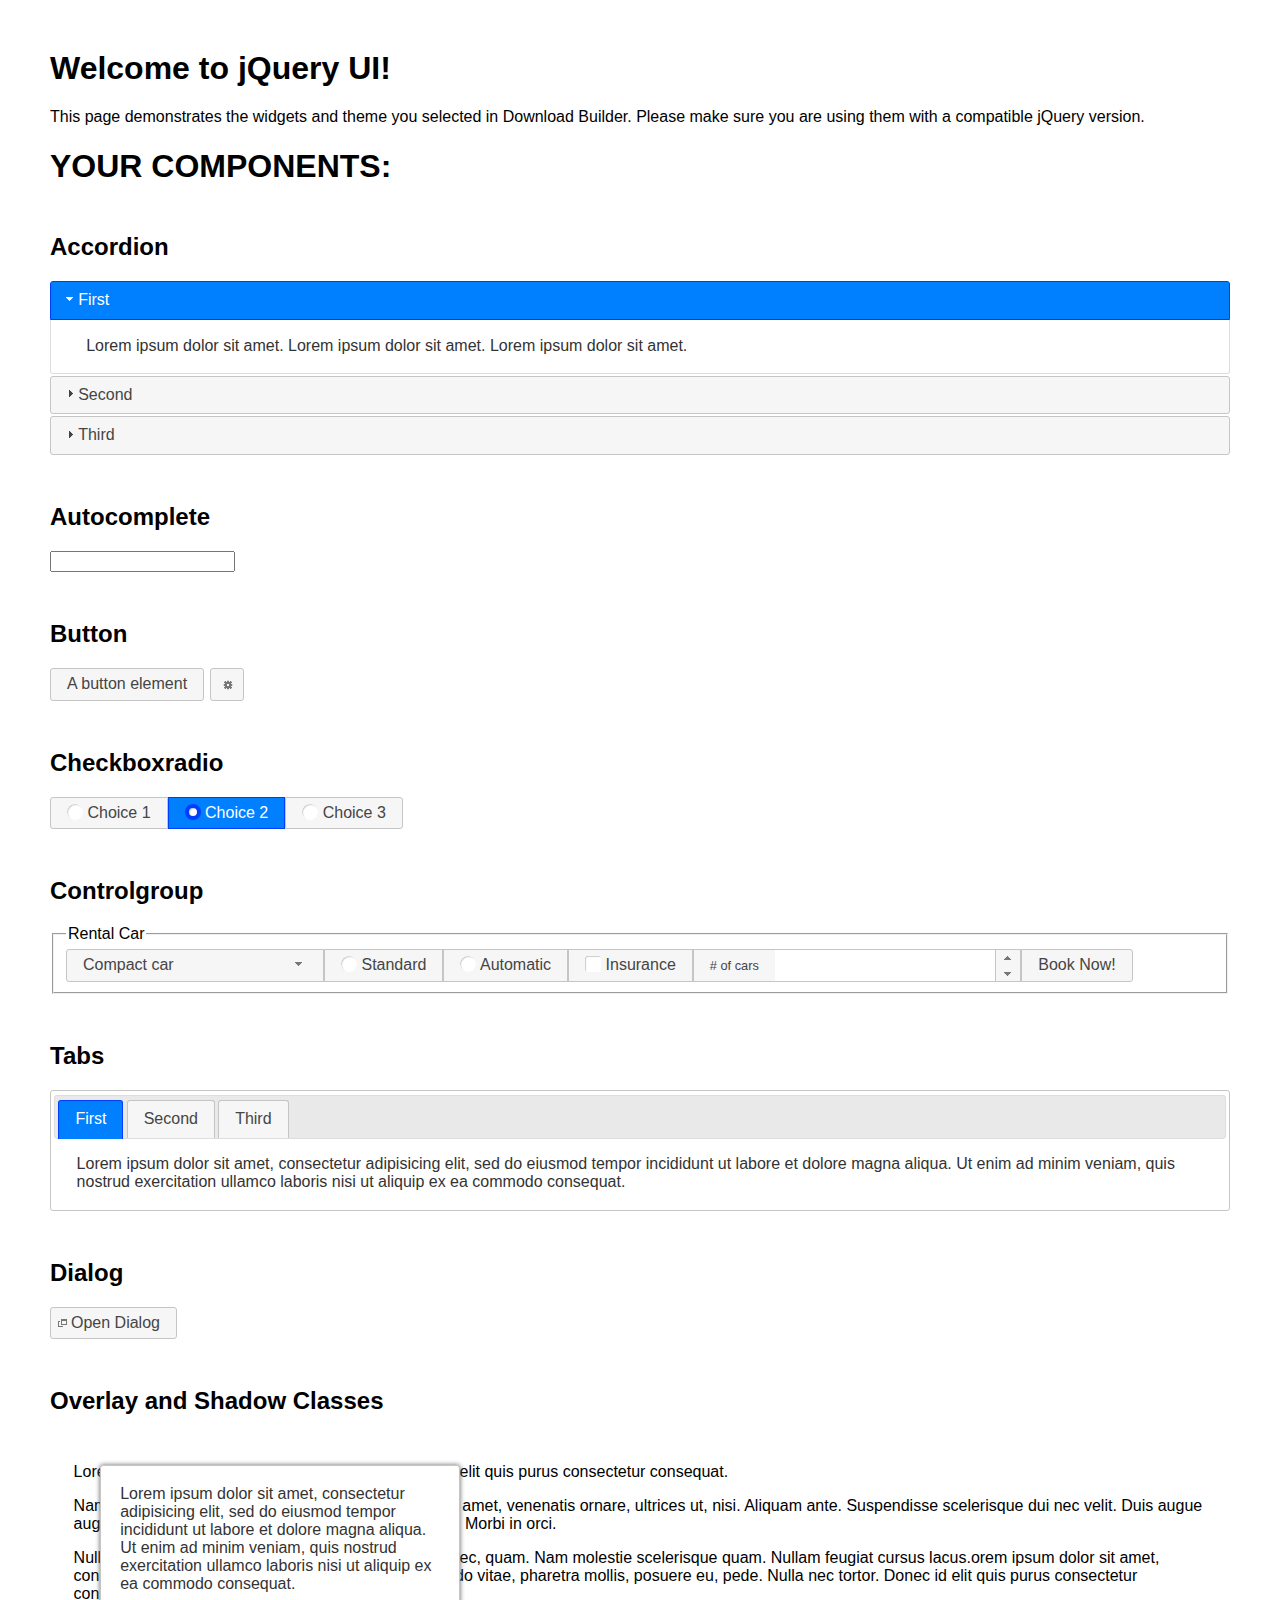
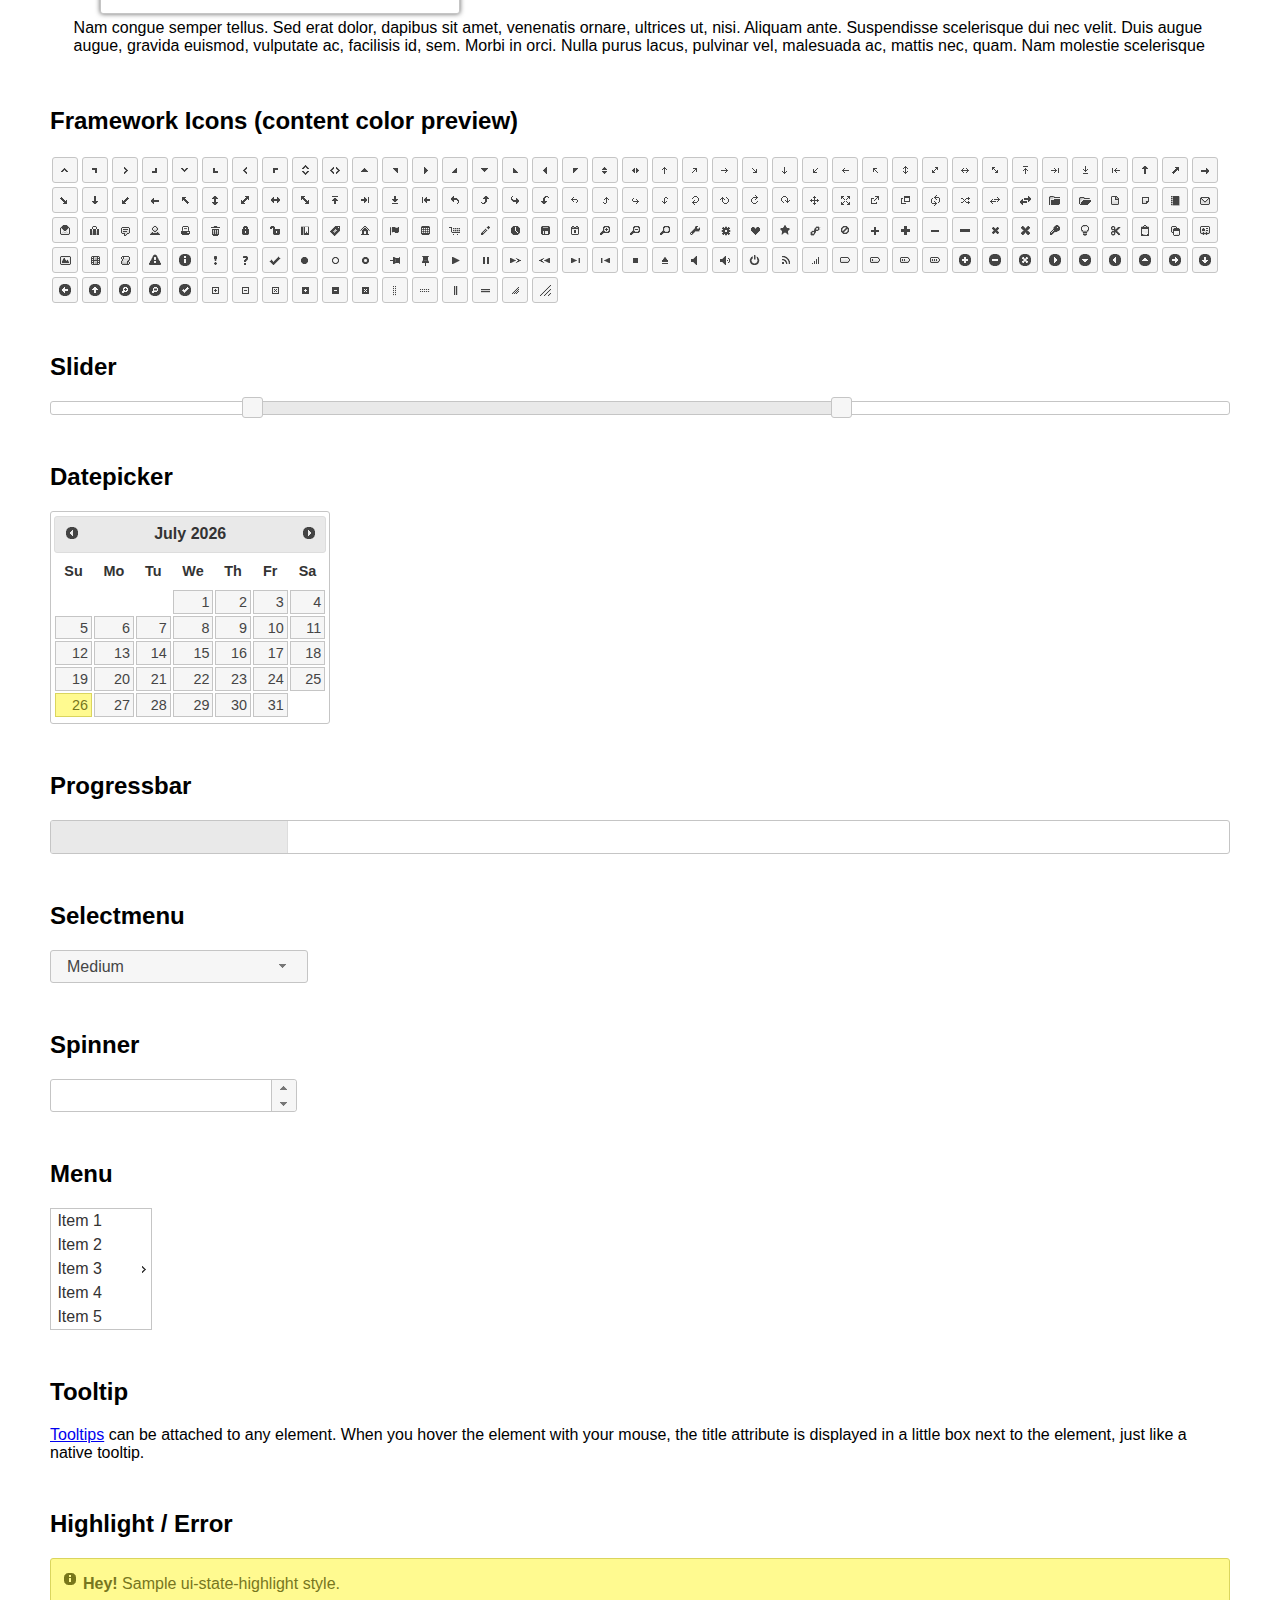
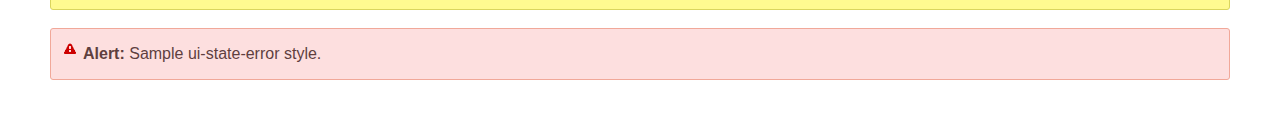
<file: js/jquery-ui/index.html>
<!doctype html>
<html lang="us">
<head>
	<meta charset="utf-8">
	<title>jQuery UI Example Page</title>
	<link href="jquery-ui.css" rel="stylesheet">
	<style>
	body{
		font-family: "Trebuchet MS", sans-serif;
		margin: 50px;
	}
	.demoHeaders {
		margin-top: 2em;
	}
	#dialog-link {
		padding: .4em 1em .4em 20px;
		text-decoration: none;
		position: relative;
	}
	#dialog-link span.ui-icon {
		margin: 0 5px 0 0;
		position: absolute;
		left: .2em;
		top: 50%;
		margin-top: -8px;
	}
	#icons {
		margin: 0;
		padding: 0;
	}
	#icons li {
		margin: 2px;
		position: relative;
		padding: 4px 0;
		cursor: pointer;
		float: left;
		list-style: none;
	}
	#icons span.ui-icon {
		float: left;
		margin: 0 4px;
	}
	.fakewindowcontain .ui-widget-overlay {
		position: absolute;
	}
	select {
		width: 200px;
	}
	</style>
</head>
<body>

<h1>Welcome to jQuery UI!</h1>

<div class="ui-widget">
	<p>This page demonstrates the widgets and theme you selected in Download Builder. Please make sure you are using them with a compatible jQuery version.</p>
</div>

<h1>YOUR COMPONENTS:</h1>


<!-- Accordion -->
<h2 class="demoHeaders">Accordion</h2>
<div id="accordion">
	<h3>First</h3>
	<div>Lorem ipsum dolor sit amet. Lorem ipsum dolor sit amet. Lorem ipsum dolor sit amet.</div>
	<h3>Second</h3>
	<div>Phasellus mattis tincidunt nibh.</div>
	<h3>Third</h3>
	<div>Nam dui erat, auctor a, dignissim quis.</div>
</div>



<!-- Autocomplete -->
<h2 class="demoHeaders">Autocomplete</h2>
<div>
	<input id="autocomplete" title="type &quot;a&quot;">
</div>



<!-- Button -->
<h2 class="demoHeaders">Button</h2>
<button id="button">A button element</button>
<button id="button-icon">An icon-only button</button>



<!-- Checkboxradio -->
<h2 class="demoHeaders">Checkboxradio</h2>
<form style="margin-top: 1em;">
	<div id="radioset">
		<input type="radio" id="radio1" name="radio"><label for="radio1">Choice 1</label>
		<input type="radio" id="radio2" name="radio" checked="checked"><label for="radio2">Choice 2</label>
		<input type="radio" id="radio3" name="radio"><label for="radio3">Choice 3</label>
	</div>
</form>



<!-- Controlgroup -->
<h2 class="demoHeaders">Controlgroup</h2>
<fieldset>
	<legend>Rental Car</legend>
	<div id="controlgroup">
		<select id="car-type">
			<option>Compact car</option>
			<option>Midsize car</option>
			<option>Full size car</option>
			<option>SUV</option>
			<option>Luxury</option>
			<option>Truck</option>
			<option>Van</option>
		</select>
		<label for="transmission-standard">Standard</label>
		<input type="radio" name="transmission" id="transmission-standard">
		<label for="transmission-automatic">Automatic</label>
		<input type="radio" name="transmission" id="transmission-automatic">
		<label for="insurance">Insurance</label>
		<input type="checkbox" name="insurance" id="insurance">
		<label for="horizontal-spinner" class="ui-controlgroup-label"># of cars</label>
		<input id="horizontal-spinner" class="ui-spinner-input">
		<button>Book Now!</button>
	</div>
</fieldset>



<!-- Tabs -->
<h2 class="demoHeaders">Tabs</h2>
<div id="tabs">
	<ul>
		<li><a href="#tabs-1">First</a></li>
		<li><a href="#tabs-2">Second</a></li>
		<li><a href="#tabs-3">Third</a></li>
	</ul>
	<div id="tabs-1">Lorem ipsum dolor sit amet, consectetur adipisicing elit, sed do eiusmod tempor incididunt ut labore et dolore magna aliqua. Ut enim ad minim veniam, quis nostrud exercitation ullamco laboris nisi ut aliquip ex ea commodo consequat.</div>
	<div id="tabs-2">Phasellus mattis tincidunt nibh. Cras orci urna, blandit id, pretium vel, aliquet ornare, felis. Maecenas scelerisque sem non nisl. Fusce sed lorem in enim dictum bibendum.</div>
	<div id="tabs-3">Nam dui erat, auctor a, dignissim quis, sollicitudin eu, felis. Pellentesque nisi urna, interdum eget, sagittis et, consequat vestibulum, lacus. Mauris porttitor ullamcorper augue.</div>
</div>



<h2 class="demoHeaders">Dialog</h2>
<p>
	<button id="dialog-link" class="ui-button ui-corner-all ui-widget">
		<span class="ui-icon ui-icon-newwin"></span>Open Dialog
	</button>
</p>

<h2 class="demoHeaders">Overlay and Shadow Classes</h2>
<div style="position: relative; width: 96%; height: 200px; padding:1% 2%; overflow:hidden;" class="fakewindowcontain">
	<p>Lorem ipsum dolor sit amet,  Nulla nec tortor. Donec id elit quis purus consectetur consequat. </p><p>Nam congue semper tellus. Sed erat dolor, dapibus sit amet, venenatis ornare, ultrices ut, nisi. Aliquam ante. Suspendisse scelerisque dui nec velit. Duis augue augue, gravida euismod, vulputate ac, facilisis id, sem. Morbi in orci. </p><p>Nulla purus lacus, pulvinar vel, malesuada ac, mattis nec, quam. Nam molestie scelerisque quam. Nullam feugiat cursus lacus.orem ipsum dolor sit amet, consectetur adipiscing elit. Donec libero risus, commodo vitae, pharetra mollis, posuere eu, pede. Nulla nec tortor. Donec id elit quis purus consectetur consequat. </p><p>Nam congue semper tellus. Sed erat dolor, dapibus sit amet, venenatis ornare, ultrices ut, nisi. Aliquam ante. Suspendisse scelerisque dui nec velit. Duis augue augue, gravida euismod, vulputate ac, facilisis id, sem. Morbi in orci. Nulla purus lacus, pulvinar vel, malesuada ac, mattis nec, quam. Nam molestie scelerisque quam. </p><p>Nullam feugiat cursus lacus.orem ipsum dolor sit amet, consectetur adipiscing elit. Donec libero risus, commodo vitae, pharetra mollis, posuere eu, pede. Nulla nec tortor. Donec id elit quis purus consectetur consequat. Nam congue semper tellus. Sed erat dolor, dapibus sit amet, venenatis ornare, ultrices ut, nisi. Aliquam ante. </p><p>Suspendisse scelerisque dui nec velit. Duis augue augue, gravida euismod, vulputate ac, facilisis id, sem. Morbi in orci. Nulla purus lacus, pulvinar vel, malesuada ac, mattis nec, quam. Nam molestie scelerisque quam. Nullam feugiat cursus lacus.orem ipsum dolor sit amet, consectetur adipiscing elit. Donec libero risus, commodo vitae, pharetra mollis, posuere eu, pede. Nulla nec tortor. Donec id elit quis purus consectetur consequat. Nam congue semper tellus. Sed erat dolor, dapibus sit amet, venenatis ornare, ultrices ut, nisi. </p>

	<!-- ui-dialog -->
	<div class="ui-widget-overlay ui-front"></div>
	<div style="position: absolute; width: 320px; left: 50px; top: 30px; padding: 1.2em" class="ui-widget ui-front ui-widget-content ui-corner-all ui-widget-shadow">
		Lorem ipsum dolor sit amet, consectetur adipisicing elit, sed do eiusmod tempor incididunt ut labore et dolore magna aliqua. Ut enim ad minim veniam, quis nostrud exercitation ullamco laboris nisi ut aliquip ex ea commodo consequat.
	</div>

</div>

<!-- ui-dialog -->
<div id="dialog" title="Dialog Title">
	<p>Lorem ipsum dolor sit amet, consectetur adipisicing elit, sed do eiusmod tempor incididunt ut labore et dolore magna aliqua. Ut enim ad minim veniam, quis nostrud exercitation ullamco laboris nisi ut aliquip ex ea commodo consequat.</p>
</div>



<h2 class="demoHeaders">Framework Icons (content color preview)</h2>
<ul id="icons" class="ui-widget ui-helper-clearfix">
	<li class="ui-state-default ui-corner-all" title=".ui-icon-caret-1-n"><span class="ui-icon ui-icon-caret-1-n"></span></li>
	<li class="ui-state-default ui-corner-all" title=".ui-icon-caret-1-ne"><span class="ui-icon ui-icon-caret-1-ne"></span></li>
	<li class="ui-state-default ui-corner-all" title=".ui-icon-caret-1-e"><span class="ui-icon ui-icon-caret-1-e"></span></li>
	<li class="ui-state-default ui-corner-all" title=".ui-icon-caret-1-se"><span class="ui-icon ui-icon-caret-1-se"></span></li>
	<li class="ui-state-default ui-corner-all" title=".ui-icon-caret-1-s"><span class="ui-icon ui-icon-caret-1-s"></span></li>
	<li class="ui-state-default ui-corner-all" title=".ui-icon-caret-1-sw"><span class="ui-icon ui-icon-caret-1-sw"></span></li>
	<li class="ui-state-default ui-corner-all" title=".ui-icon-caret-1-w"><span class="ui-icon ui-icon-caret-1-w"></span></li>
	<li class="ui-state-default ui-corner-all" title=".ui-icon-caret-1-nw"><span class="ui-icon ui-icon-caret-1-nw"></span></li>
	<li class="ui-state-default ui-corner-all" title=".ui-icon-caret-2-n-s"><span class="ui-icon ui-icon-caret-2-n-s"></span></li>
	<li class="ui-state-default ui-corner-all" title=".ui-icon-caret-2-e-w"><span class="ui-icon ui-icon-caret-2-e-w"></span></li>
	<li class="ui-state-default ui-corner-all" title=".ui-icon-triangle-1-n"><span class="ui-icon ui-icon-triangle-1-n"></span></li>
	<li class="ui-state-default ui-corner-all" title=".ui-icon-triangle-1-ne"><span class="ui-icon ui-icon-triangle-1-ne"></span></li>
	<li class="ui-state-default ui-corner-all" title=".ui-icon-triangle-1-e"><span class="ui-icon ui-icon-triangle-1-e"></span></li>
	<li class="ui-state-default ui-corner-all" title=".ui-icon-triangle-1-se"><span class="ui-icon ui-icon-triangle-1-se"></span></li>
	<li class="ui-state-default ui-corner-all" title=".ui-icon-triangle-1-s"><span class="ui-icon ui-icon-triangle-1-s"></span></li>
	<li class="ui-state-default ui-corner-all" title=".ui-icon-triangle-1-sw"><span class="ui-icon ui-icon-triangle-1-sw"></span></li>
	<li class="ui-state-default ui-corner-all" title=".ui-icon-triangle-1-w"><span class="ui-icon ui-icon-triangle-1-w"></span></li>
	<li class="ui-state-default ui-corner-all" title=".ui-icon-triangle-1-nw"><span class="ui-icon ui-icon-triangle-1-nw"></span></li>
	<li class="ui-state-default ui-corner-all" title=".ui-icon-triangle-2-n-s"><span class="ui-icon ui-icon-triangle-2-n-s"></span></li>
	<li class="ui-state-default ui-corner-all" title=".ui-icon-triangle-2-e-w"><span class="ui-icon ui-icon-triangle-2-e-w"></span></li>
	<li class="ui-state-default ui-corner-all" title=".ui-icon-arrow-1-n"><span class="ui-icon ui-icon-arrow-1-n"></span></li>
	<li class="ui-state-default ui-corner-all" title=".ui-icon-arrow-1-ne"><span class="ui-icon ui-icon-arrow-1-ne"></span></li>
	<li class="ui-state-default ui-corner-all" title=".ui-icon-arrow-1-e"><span class="ui-icon ui-icon-arrow-1-e"></span></li>
	<li class="ui-state-default ui-corner-all" title=".ui-icon-arrow-1-se"><span class="ui-icon ui-icon-arrow-1-se"></span></li>
	<li class="ui-state-default ui-corner-all" title=".ui-icon-arrow-1-s"><span class="ui-icon ui-icon-arrow-1-s"></span></li>
	<li class="ui-state-default ui-corner-all" title=".ui-icon-arrow-1-sw"><span class="ui-icon ui-icon-arrow-1-sw"></span></li>
	<li class="ui-state-default ui-corner-all" title=".ui-icon-arrow-1-w"><span class="ui-icon ui-icon-arrow-1-w"></span></li>
	<li class="ui-state-default ui-corner-all" title=".ui-icon-arrow-1-nw"><span class="ui-icon ui-icon-arrow-1-nw"></span></li>
	<li class="ui-state-default ui-corner-all" title=".ui-icon-arrow-2-n-s"><span class="ui-icon ui-icon-arrow-2-n-s"></span></li>
	<li class="ui-state-default ui-corner-all" title=".ui-icon-arrow-2-ne-sw"><span class="ui-icon ui-icon-arrow-2-ne-sw"></span></li>
	<li class="ui-state-default ui-corner-all" title=".ui-icon-arrow-2-e-w"><span class="ui-icon ui-icon-arrow-2-e-w"></span></li>
	<li class="ui-state-default ui-corner-all" title=".ui-icon-arrow-2-se-nw"><span class="ui-icon ui-icon-arrow-2-se-nw"></span></li>
	<li class="ui-state-default ui-corner-all" title=".ui-icon-arrowstop-1-n"><span class="ui-icon ui-icon-arrowstop-1-n"></span></li>
	<li class="ui-state-default ui-corner-all" title=".ui-icon-arrowstop-1-e"><span class="ui-icon ui-icon-arrowstop-1-e"></span></li>
	<li class="ui-state-default ui-corner-all" title=".ui-icon-arrowstop-1-s"><span class="ui-icon ui-icon-arrowstop-1-s"></span></li>
	<li class="ui-state-default ui-corner-all" title=".ui-icon-arrowstop-1-w"><span class="ui-icon ui-icon-arrowstop-1-w"></span></li>
	<li class="ui-state-default ui-corner-all" title=".ui-icon-arrowthick-1-n"><span class="ui-icon ui-icon-arrowthick-1-n"></span></li>
	<li class="ui-state-default ui-corner-all" title=".ui-icon-arrowthick-1-ne"><span class="ui-icon ui-icon-arrowthick-1-ne"></span></li>
	<li class="ui-state-default ui-corner-all" title=".ui-icon-arrowthick-1-e"><span class="ui-icon ui-icon-arrowthick-1-e"></span></li>
	<li class="ui-state-default ui-corner-all" title=".ui-icon-arrowthick-1-se"><span class="ui-icon ui-icon-arrowthick-1-se"></span></li>
	<li class="ui-state-default ui-corner-all" title=".ui-icon-arrowthick-1-s"><span class="ui-icon ui-icon-arrowthick-1-s"></span></li>
	<li class="ui-state-default ui-corner-all" title=".ui-icon-arrowthick-1-sw"><span class="ui-icon ui-icon-arrowthick-1-sw"></span></li>
	<li class="ui-state-default ui-corner-all" title=".ui-icon-arrowthick-1-w"><span class="ui-icon ui-icon-arrowthick-1-w"></span></li>
	<li class="ui-state-default ui-corner-all" title=".ui-icon-arrowthick-1-nw"><span class="ui-icon ui-icon-arrowthick-1-nw"></span></li>
	<li class="ui-state-default ui-corner-all" title=".ui-icon-arrowthick-2-n-s"><span class="ui-icon ui-icon-arrowthick-2-n-s"></span></li>
	<li class="ui-state-default ui-corner-all" title=".ui-icon-arrowthick-2-ne-sw"><span class="ui-icon ui-icon-arrowthick-2-ne-sw"></span></li>
	<li class="ui-state-default ui-corner-all" title=".ui-icon-arrowthick-2-e-w"><span class="ui-icon ui-icon-arrowthick-2-e-w"></span></li>
	<li class="ui-state-default ui-corner-all" title=".ui-icon-arrowthick-2-se-nw"><span class="ui-icon ui-icon-arrowthick-2-se-nw"></span></li>
	<li class="ui-state-default ui-corner-all" title=".ui-icon-arrowthickstop-1-n"><span class="ui-icon ui-icon-arrowthickstop-1-n"></span></li>
	<li class="ui-state-default ui-corner-all" title=".ui-icon-arrowthickstop-1-e"><span class="ui-icon ui-icon-arrowthickstop-1-e"></span></li>
	<li class="ui-state-default ui-corner-all" title=".ui-icon-arrowthickstop-1-s"><span class="ui-icon ui-icon-arrowthickstop-1-s"></span></li>
	<li class="ui-state-default ui-corner-all" title=".ui-icon-arrowthickstop-1-w"><span class="ui-icon ui-icon-arrowthickstop-1-w"></span></li>
	<li class="ui-state-default ui-corner-all" title=".ui-icon-arrowreturnthick-1-w"><span class="ui-icon ui-icon-arrowreturnthick-1-w"></span></li>
	<li class="ui-state-default ui-corner-all" title=".ui-icon-arrowreturnthick-1-n"><span class="ui-icon ui-icon-arrowreturnthick-1-n"></span></li>
	<li class="ui-state-default ui-corner-all" title=".ui-icon-arrowreturnthick-1-e"><span class="ui-icon ui-icon-arrowreturnthick-1-e"></span></li>
	<li class="ui-state-default ui-corner-all" title=".ui-icon-arrowreturnthick-1-s"><span class="ui-icon ui-icon-arrowreturnthick-1-s"></span></li>
	<li class="ui-state-default ui-corner-all" title=".ui-icon-arrowreturn-1-w"><span class="ui-icon ui-icon-arrowreturn-1-w"></span></li>
	<li class="ui-state-default ui-corner-all" title=".ui-icon-arrowreturn-1-n"><span class="ui-icon ui-icon-arrowreturn-1-n"></span></li>
	<li class="ui-state-default ui-corner-all" title=".ui-icon-arrowreturn-1-e"><span class="ui-icon ui-icon-arrowreturn-1-e"></span></li>
	<li class="ui-state-default ui-corner-all" title=".ui-icon-arrowreturn-1-s"><span class="ui-icon ui-icon-arrowreturn-1-s"></span></li>
	<li class="ui-state-default ui-corner-all" title=".ui-icon-arrowrefresh-1-w"><span class="ui-icon ui-icon-arrowrefresh-1-w"></span></li>
	<li class="ui-state-default ui-corner-all" title=".ui-icon-arrowrefresh-1-n"><span class="ui-icon ui-icon-arrowrefresh-1-n"></span></li>
	<li class="ui-state-default ui-corner-all" title=".ui-icon-arrowrefresh-1-e"><span class="ui-icon ui-icon-arrowrefresh-1-e"></span></li>
	<li class="ui-state-default ui-corner-all" title=".ui-icon-arrowrefresh-1-s"><span class="ui-icon ui-icon-arrowrefresh-1-s"></span></li>
	<li class="ui-state-default ui-corner-all" title=".ui-icon-arrow-4"><span class="ui-icon ui-icon-arrow-4"></span></li>
	<li class="ui-state-default ui-corner-all" title=".ui-icon-arrow-4-diag"><span class="ui-icon ui-icon-arrow-4-diag"></span></li>
	<li class="ui-state-default ui-corner-all" title=".ui-icon-extlink"><span class="ui-icon ui-icon-extlink"></span></li>
	<li class="ui-state-default ui-corner-all" title=".ui-icon-newwin"><span class="ui-icon ui-icon-newwin"></span></li>
	<li class="ui-state-default ui-corner-all" title=".ui-icon-refresh"><span class="ui-icon ui-icon-refresh"></span></li>
	<li class="ui-state-default ui-corner-all" title=".ui-icon-shuffle"><span class="ui-icon ui-icon-shuffle"></span></li>
	<li class="ui-state-default ui-corner-all" title=".ui-icon-transfer-e-w"><span class="ui-icon ui-icon-transfer-e-w"></span></li>
	<li class="ui-state-default ui-corner-all" title=".ui-icon-transferthick-e-w"><span class="ui-icon ui-icon-transferthick-e-w"></span></li>
	<li class="ui-state-default ui-corner-all" title=".ui-icon-folder-collapsed"><span class="ui-icon ui-icon-folder-collapsed"></span></li>
	<li class="ui-state-default ui-corner-all" title=".ui-icon-folder-open"><span class="ui-icon ui-icon-folder-open"></span></li>
	<li class="ui-state-default ui-corner-all" title=".ui-icon-document"><span class="ui-icon ui-icon-document"></span></li>
	<li class="ui-state-default ui-corner-all" title=".ui-icon-document-b"><span class="ui-icon ui-icon-document-b"></span></li>
	<li class="ui-state-default ui-corner-all" title=".ui-icon-note"><span class="ui-icon ui-icon-note"></span></li>
	<li class="ui-state-default ui-corner-all" title=".ui-icon-mail-closed"><span class="ui-icon ui-icon-mail-closed"></span></li>
	<li class="ui-state-default ui-corner-all" title=".ui-icon-mail-open"><span class="ui-icon ui-icon-mail-open"></span></li>
	<li class="ui-state-default ui-corner-all" title=".ui-icon-suitcase"><span class="ui-icon ui-icon-suitcase"></span></li>
	<li class="ui-state-default ui-corner-all" title=".ui-icon-comment"><span class="ui-icon ui-icon-comment"></span></li>
	<li class="ui-state-default ui-corner-all" title=".ui-icon-person"><span class="ui-icon ui-icon-person"></span></li>
	<li class="ui-state-default ui-corner-all" title=".ui-icon-print"><span class="ui-icon ui-icon-print"></span></li>
	<li class="ui-state-default ui-corner-all" title=".ui-icon-trash"><span class="ui-icon ui-icon-trash"></span></li>
	<li class="ui-state-default ui-corner-all" title=".ui-icon-locked"><span class="ui-icon ui-icon-locked"></span></li>
	<li class="ui-state-default ui-corner-all" title=".ui-icon-unlocked"><span class="ui-icon ui-icon-unlocked"></span></li>
	<li class="ui-state-default ui-corner-all" title=".ui-icon-bookmark"><span class="ui-icon ui-icon-bookmark"></span></li>
	<li class="ui-state-default ui-corner-all" title=".ui-icon-tag"><span class="ui-icon ui-icon-tag"></span></li>
	<li class="ui-state-default ui-corner-all" title=".ui-icon-home"><span class="ui-icon ui-icon-home"></span></li>
	<li class="ui-state-default ui-corner-all" title=".ui-icon-flag"><span class="ui-icon ui-icon-flag"></span></li>
	<li class="ui-state-default ui-corner-all" title=".ui-icon-calculator"><span class="ui-icon ui-icon-calculator"></span></li>
	<li class="ui-state-default ui-corner-all" title=".ui-icon-cart"><span class="ui-icon ui-icon-cart"></span></li>
	<li class="ui-state-default ui-corner-all" title=".ui-icon-pencil"><span class="ui-icon ui-icon-pencil"></span></li>
	<li class="ui-state-default ui-corner-all" title=".ui-icon-clock"><span class="ui-icon ui-icon-clock"></span></li>
	<li class="ui-state-default ui-corner-all" title=".ui-icon-disk"><span class="ui-icon ui-icon-disk"></span></li>
	<li class="ui-state-default ui-corner-all" title=".ui-icon-calendar"><span class="ui-icon ui-icon-calendar"></span></li>
	<li class="ui-state-default ui-corner-all" title=".ui-icon-zoomin"><span class="ui-icon ui-icon-zoomin"></span></li>
	<li class="ui-state-default ui-corner-all" title=".ui-icon-zoomout"><span class="ui-icon ui-icon-zoomout"></span></li>
	<li class="ui-state-default ui-corner-all" title=".ui-icon-search"><span class="ui-icon ui-icon-search"></span></li>
	<li class="ui-state-default ui-corner-all" title=".ui-icon-wrench"><span class="ui-icon ui-icon-wrench"></span></li>
	<li class="ui-state-default ui-corner-all" title=".ui-icon-gear"><span class="ui-icon ui-icon-gear"></span></li>
	<li class="ui-state-default ui-corner-all" title=".ui-icon-heart"><span class="ui-icon ui-icon-heart"></span></li>
	<li class="ui-state-default ui-corner-all" title=".ui-icon-star"><span class="ui-icon ui-icon-star"></span></li>
	<li class="ui-state-default ui-corner-all" title=".ui-icon-link"><span class="ui-icon ui-icon-link"></span></li>
	<li class="ui-state-default ui-corner-all" title=".ui-icon-cancel"><span class="ui-icon ui-icon-cancel"></span></li>
	<li class="ui-state-default ui-corner-all" title=".ui-icon-plus"><span class="ui-icon ui-icon-plus"></span></li>
	<li class="ui-state-default ui-corner-all" title=".ui-icon-plusthick"><span class="ui-icon ui-icon-plusthick"></span></li>
	<li class="ui-state-default ui-corner-all" title=".ui-icon-minus"><span class="ui-icon ui-icon-minus"></span></li>
	<li class="ui-state-default ui-corner-all" title=".ui-icon-minusthick"><span class="ui-icon ui-icon-minusthick"></span></li>
	<li class="ui-state-default ui-corner-all" title=".ui-icon-close"><span class="ui-icon ui-icon-close"></span></li>
	<li class="ui-state-default ui-corner-all" title=".ui-icon-closethick"><span class="ui-icon ui-icon-closethick"></span></li>
	<li class="ui-state-default ui-corner-all" title=".ui-icon-key"><span class="ui-icon ui-icon-key"></span></li>
	<li class="ui-state-default ui-corner-all" title=".ui-icon-lightbulb"><span class="ui-icon ui-icon-lightbulb"></span></li>
	<li class="ui-state-default ui-corner-all" title=".ui-icon-scissors"><span class="ui-icon ui-icon-scissors"></span></li>
	<li class="ui-state-default ui-corner-all" title=".ui-icon-clipboard"><span class="ui-icon ui-icon-clipboard"></span></li>
	<li class="ui-state-default ui-corner-all" title=".ui-icon-copy"><span class="ui-icon ui-icon-copy"></span></li>
	<li class="ui-state-default ui-corner-all" title=".ui-icon-contact"><span class="ui-icon ui-icon-contact"></span></li>
	<li class="ui-state-default ui-corner-all" title=".ui-icon-image"><span class="ui-icon ui-icon-image"></span></li>
	<li class="ui-state-default ui-corner-all" title=".ui-icon-video"><span class="ui-icon ui-icon-video"></span></li>
	<li class="ui-state-default ui-corner-all" title=".ui-icon-script"><span class="ui-icon ui-icon-script"></span></li>
	<li class="ui-state-default ui-corner-all" title=".ui-icon-alert"><span class="ui-icon ui-icon-alert"></span></li>
	<li class="ui-state-default ui-corner-all" title=".ui-icon-info"><span class="ui-icon ui-icon-info"></span></li>
	<li class="ui-state-default ui-corner-all" title=".ui-icon-notice"><span class="ui-icon ui-icon-notice"></span></li>
	<li class="ui-state-default ui-corner-all" title=".ui-icon-help"><span class="ui-icon ui-icon-help"></span></li>
	<li class="ui-state-default ui-corner-all" title=".ui-icon-check"><span class="ui-icon ui-icon-check"></span></li>
	<li class="ui-state-default ui-corner-all" title=".ui-icon-bullet"><span class="ui-icon ui-icon-bullet"></span></li>
	<li class="ui-state-default ui-corner-all" title=".ui-icon-radio-off"><span class="ui-icon ui-icon-radio-off"></span></li>
	<li class="ui-state-default ui-corner-all" title=".ui-icon-radio-on"><span class="ui-icon ui-icon-radio-on"></span></li>
	<li class="ui-state-default ui-corner-all" title=".ui-icon-pin-w"><span class="ui-icon ui-icon-pin-w"></span></li>
	<li class="ui-state-default ui-corner-all" title=".ui-icon-pin-s"><span class="ui-icon ui-icon-pin-s"></span></li>
	<li class="ui-state-default ui-corner-all" title=".ui-icon-play"><span class="ui-icon ui-icon-play"></span></li>
	<li class="ui-state-default ui-corner-all" title=".ui-icon-pause"><span class="ui-icon ui-icon-pause"></span></li>
	<li class="ui-state-default ui-corner-all" title=".ui-icon-seek-next"><span class="ui-icon ui-icon-seek-next"></span></li>
	<li class="ui-state-default ui-corner-all" title=".ui-icon-seek-prev"><span class="ui-icon ui-icon-seek-prev"></span></li>
	<li class="ui-state-default ui-corner-all" title=".ui-icon-seek-end"><span class="ui-icon ui-icon-seek-end"></span></li>
	<li class="ui-state-default ui-corner-all" title=".ui-icon-seek-first"><span class="ui-icon ui-icon-seek-first"></span></li>
	<li class="ui-state-default ui-corner-all" title=".ui-icon-stop"><span class="ui-icon ui-icon-stop"></span></li>
	<li class="ui-state-default ui-corner-all" title=".ui-icon-eject"><span class="ui-icon ui-icon-eject"></span></li>
	<li class="ui-state-default ui-corner-all" title=".ui-icon-volume-off"><span class="ui-icon ui-icon-volume-off"></span></li>
	<li class="ui-state-default ui-corner-all" title=".ui-icon-volume-on"><span class="ui-icon ui-icon-volume-on"></span></li>
	<li class="ui-state-default ui-corner-all" title=".ui-icon-power"><span class="ui-icon ui-icon-power"></span></li>
	<li class="ui-state-default ui-corner-all" title=".ui-icon-signal-diag"><span class="ui-icon ui-icon-signal-diag"></span></li>
	<li class="ui-state-default ui-corner-all" title=".ui-icon-signal"><span class="ui-icon ui-icon-signal"></span></li>
	<li class="ui-state-default ui-corner-all" title=".ui-icon-battery-0"><span class="ui-icon ui-icon-battery-0"></span></li>
	<li class="ui-state-default ui-corner-all" title=".ui-icon-battery-1"><span class="ui-icon ui-icon-battery-1"></span></li>
	<li class="ui-state-default ui-corner-all" title=".ui-icon-battery-2"><span class="ui-icon ui-icon-battery-2"></span></li>
	<li class="ui-state-default ui-corner-all" title=".ui-icon-battery-3"><span class="ui-icon ui-icon-battery-3"></span></li>
	<li class="ui-state-default ui-corner-all" title=".ui-icon-circle-plus"><span class="ui-icon ui-icon-circle-plus"></span></li>
	<li class="ui-state-default ui-corner-all" title=".ui-icon-circle-minus"><span class="ui-icon ui-icon-circle-minus"></span></li>
	<li class="ui-state-default ui-corner-all" title=".ui-icon-circle-close"><span class="ui-icon ui-icon-circle-close"></span></li>
	<li class="ui-state-default ui-corner-all" title=".ui-icon-circle-triangle-e"><span class="ui-icon ui-icon-circle-triangle-e"></span></li>
	<li class="ui-state-default ui-corner-all" title=".ui-icon-circle-triangle-s"><span class="ui-icon ui-icon-circle-triangle-s"></span></li>
	<li class="ui-state-default ui-corner-all" title=".ui-icon-circle-triangle-w"><span class="ui-icon ui-icon-circle-triangle-w"></span></li>
	<li class="ui-state-default ui-corner-all" title=".ui-icon-circle-triangle-n"><span class="ui-icon ui-icon-circle-triangle-n"></span></li>
	<li class="ui-state-default ui-corner-all" title=".ui-icon-circle-arrow-e"><span class="ui-icon ui-icon-circle-arrow-e"></span></li>
	<li class="ui-state-default ui-corner-all" title=".ui-icon-circle-arrow-s"><span class="ui-icon ui-icon-circle-arrow-s"></span></li>
	<li class="ui-state-default ui-corner-all" title=".ui-icon-circle-arrow-w"><span class="ui-icon ui-icon-circle-arrow-w"></span></li>
	<li class="ui-state-default ui-corner-all" title=".ui-icon-circle-arrow-n"><span class="ui-icon ui-icon-circle-arrow-n"></span></li>
	<li class="ui-state-default ui-corner-all" title=".ui-icon-circle-zoomin"><span class="ui-icon ui-icon-circle-zoomin"></span></li>
	<li class="ui-state-default ui-corner-all" title=".ui-icon-circle-zoomout"><span class="ui-icon ui-icon-circle-zoomout"></span></li>
	<li class="ui-state-default ui-corner-all" title=".ui-icon-circle-check"><span class="ui-icon ui-icon-circle-check"></span></li>
	<li class="ui-state-default ui-corner-all" title=".ui-icon-circlesmall-plus"><span class="ui-icon ui-icon-circlesmall-plus"></span></li>
	<li class="ui-state-default ui-corner-all" title=".ui-icon-circlesmall-minus"><span class="ui-icon ui-icon-circlesmall-minus"></span></li>
	<li class="ui-state-default ui-corner-all" title=".ui-icon-circlesmall-close"><span class="ui-icon ui-icon-circlesmall-close"></span></li>
	<li class="ui-state-default ui-corner-all" title=".ui-icon-squaresmall-plus"><span class="ui-icon ui-icon-squaresmall-plus"></span></li>
	<li class="ui-state-default ui-corner-all" title=".ui-icon-squaresmall-minus"><span class="ui-icon ui-icon-squaresmall-minus"></span></li>
	<li class="ui-state-default ui-corner-all" title=".ui-icon-squaresmall-close"><span class="ui-icon ui-icon-squaresmall-close"></span></li>
	<li class="ui-state-default ui-corner-all" title=".ui-icon-grip-dotted-vertical"><span class="ui-icon ui-icon-grip-dotted-vertical"></span></li>
	<li class="ui-state-default ui-corner-all" title=".ui-icon-grip-dotted-horizontal"><span class="ui-icon ui-icon-grip-dotted-horizontal"></span></li>
	<li class="ui-state-default ui-corner-all" title=".ui-icon-grip-solid-vertical"><span class="ui-icon ui-icon-grip-solid-vertical"></span></li>
	<li class="ui-state-default ui-corner-all" title=".ui-icon-grip-solid-horizontal"><span class="ui-icon ui-icon-grip-solid-horizontal"></span></li>
	<li class="ui-state-default ui-corner-all" title=".ui-icon-gripsmall-diagonal-se"><span class="ui-icon ui-icon-gripsmall-diagonal-se"></span></li>
	<li class="ui-state-default ui-corner-all" title=".ui-icon-grip-diagonal-se"><span class="ui-icon ui-icon-grip-diagonal-se"></span></li>
</ul>


<!-- Slider -->
<h2 class="demoHeaders">Slider</h2>
<div id="slider"></div>



<!-- Datepicker -->
<h2 class="demoHeaders">Datepicker</h2>
<div id="datepicker"></div>



<!-- Progressbar -->
<h2 class="demoHeaders">Progressbar</h2>
<div id="progressbar"></div>



<!-- Progressbar -->
<h2 class="demoHeaders">Selectmenu</h2>
<select id="selectmenu">
	<option>Slower</option>
	<option>Slow</option>
	<option selected="selected">Medium</option>
	<option>Fast</option>
	<option>Faster</option>
</select>



<!-- Spinner -->
<h2 class="demoHeaders">Spinner</h2>
<input id="spinner">



<!-- Menu -->
<h2 class="demoHeaders">Menu</h2>
<ul style="width:100px;" id="menu">
	<li><div>Item 1</div></li>
	<li><div>Item 2</div></li>
	<li><div>Item 3</div>
		<ul>
			<li><div>Item 3-1</div></li>
			<li><div>Item 3-2</div></li>
			<li><div>Item 3-3</div></li>
			<li><div>Item 3-4</div></li>
			<li><div>Item 3-5</div></li>
		</ul>
	</li>
	<li><div>Item 4</div></li>
	<li><div>Item 5</div></li>
</ul>



<!-- Tooltip -->
<h2 class="demoHeaders">Tooltip</h2>
<p id="tooltip">
	<a href="#" title="That&apos;s what this widget is">Tooltips</a> can be attached to any element. When you hover
the element with your mouse, the title attribute is displayed in a little box next to the element, just like a native tooltip.
</p>


<!-- Highlight / Error -->
<h2 class="demoHeaders">Highlight / Error</h2>
<div class="ui-widget">
	<div class="ui-state-highlight ui-corner-all" style="margin-top: 20px; padding: 0 .7em;">
		<p><span class="ui-icon ui-icon-info" style="float: left; margin-right: .3em;"></span>
		<strong>Hey!</strong> Sample ui-state-highlight style.</p>
	</div>
</div>
<br>
<div class="ui-widget">
	<div class="ui-state-error ui-corner-all" style="padding: 0 .7em;">
		<p><span class="ui-icon ui-icon-alert" style="float: left; margin-right: .3em;"></span>
		<strong>Alert:</strong> Sample ui-state-error style.</p>
	</div>
</div>

<script src="external/jquery/jquery.js"></script>
<script src="jquery-ui.js"></script>
<script>

$( "#accordion" ).accordion();



var availableTags = [
	"ActionScript",
	"AppleScript",
	"Asp",
	"BASIC",
	"C",
	"C++",
	"Clojure",
	"COBOL",
	"ColdFusion",
	"Erlang",
	"Fortran",
	"Groovy",
	"Haskell",
	"Java",
	"JavaScript",
	"Lisp",
	"Perl",
	"PHP",
	"Python",
	"Ruby",
	"Scala",
	"Scheme"
];
$( "#autocomplete" ).autocomplete({
	source: availableTags
});



$( "#button" ).button();
$( "#button-icon" ).button({
	icon: "ui-icon-gear",
	showLabel: false
});



$( "#radioset" ).buttonset();



$( "#controlgroup" ).controlgroup();



$( "#tabs" ).tabs();



$( "#dialog" ).dialog({
	autoOpen: false,
	width: 400,
	buttons: [
		{
			text: "Ok",
			click: function() {
				$( this ).dialog( "close" );
			}
		},
		{
			text: "Cancel",
			click: function() {
				$( this ).dialog( "close" );
			}
		}
	]
});

// Link to open the dialog
$( "#dialog-link" ).click(function( event ) {
	$( "#dialog" ).dialog( "open" );
	event.preventDefault();
});



$( "#datepicker" ).datepicker({
	inline: true
});



$( "#slider" ).slider({
	range: true,
	values: [ 17, 67 ]
});



$( "#progressbar" ).progressbar({
	value: 20
});



$( "#spinner" ).spinner();



$( "#menu" ).menu();



$( "#tooltip" ).tooltip();



$( "#selectmenu" ).selectmenu();


// Hover states on the static widgets
$( "#dialog-link, #icons li" ).hover(
	function() {
		$( this ).addClass( "ui-state-hover" );
	},
	function() {
		$( this ).removeClass( "ui-state-hover" );
	}
);
</script>
</body>
</html>
</file>
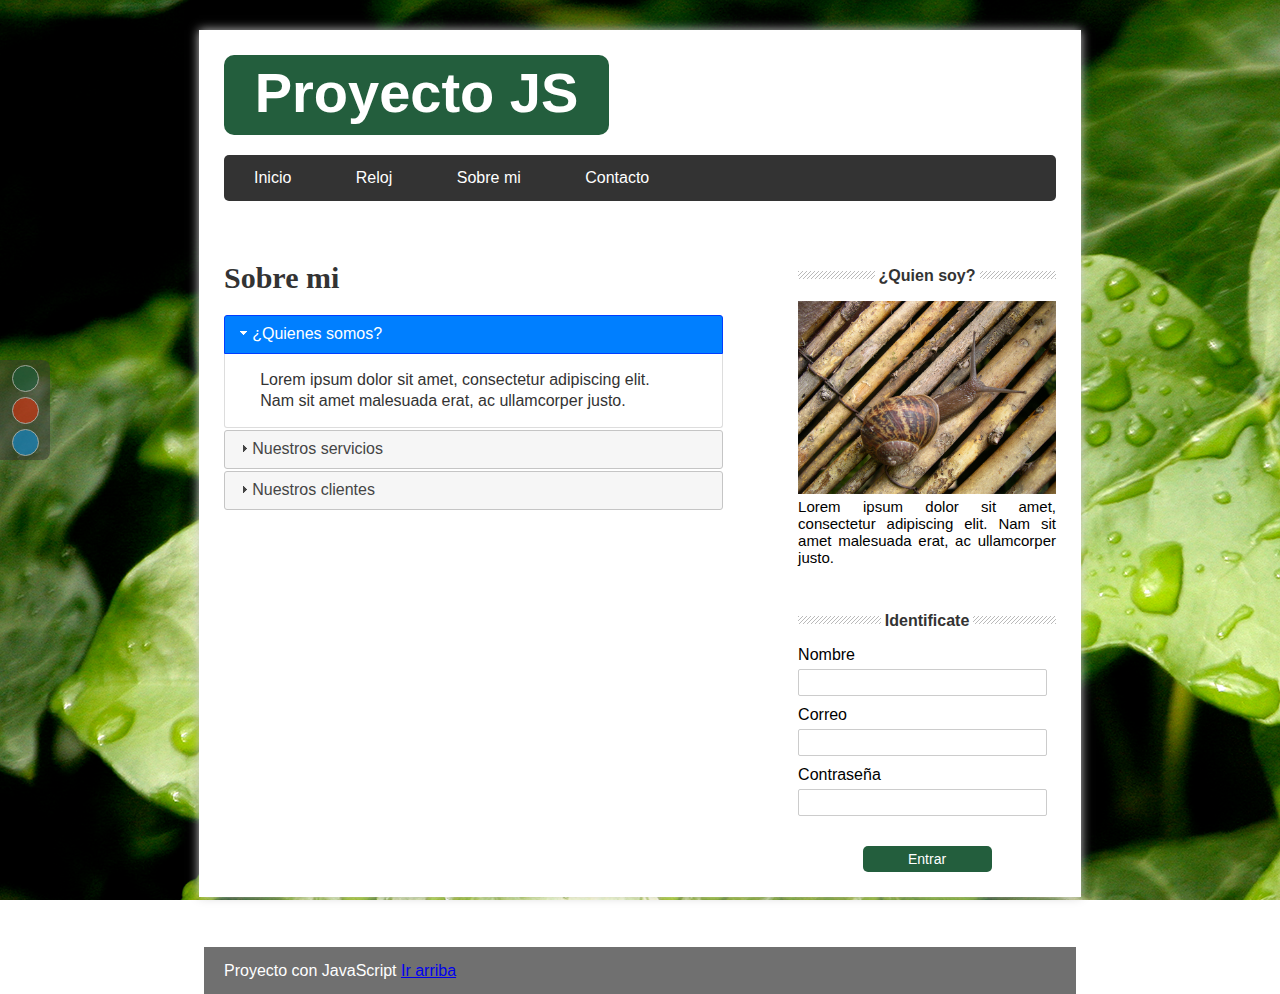
<file: about.html>
<!DOCTYPE HTML>
<html lang="es">
	<head>
		<meta charset="utf-8" />
		<title>Proyecto con JavaScript</title>

		<!-- Estilos CSS -->
		<link rel="stylesheet" type="text/css" href="css/style.css" />
		<link id="theme" rel="stylesheet" type="text/css" href="css/green.css" />

		<!-- jQuery -->
		<script src="https://ajax.googleapis.com/ajax/libs/jquery/3.1.1/jquery.min.js"></script>
		<link rel="stylesheet" href="js/jquery-ui/jquery-ui.min.css" />
		<link rel="stylesheet" href="js/jquery-ui/jquery-ui.structure.min.css" />
		<link rel="stylesheet" href="js/jquery-ui/jquery-ui.theme.min.css" />
		<script type="text/javascript" src="js/jquery-ui/jquery-ui.min.js"></script>

		<script type="text/javascript" src="js/main.js"></script>
	</head>
	<body>
		<div id="selector-theme">
			<div id="to-green"></div>
			<div id="to-red"></div>
			<div id="to-blue"></div>
		</div>

		<section id="global">

			<!-- Cabecera -->
			<header>
				<div id="logo">
					<h1>Proyecto JS</h1>
				</div>

				<div class="clearfix"></div>

				<nav id="menu">
					<ul>
						<li><a href="index.html">Inicio</a></li>
						<li><a href="reloj.html">Reloj</a></li>
						<li><a href="about.html">Sobre mi</a></li>
						<li><a href="contact.html">Contacto</a></li>
					</ul>
				</nav>
			</header>


			<!-- Contenido -->
			<section id="content">

				<div id="box">
					<!-- Cargar acordeon -->
					<h2>Sobre mi</h2>
					<div id="acordeon">
						<h3>¿Quienes somos?</h3>
						<div>
							<p>
								Lorem ipsum dolor sit amet, consectetur adipiscing elit. Nam sit amet malesuada erat, ac ullamcorper justo.
							</p>
						</div>

						<h3>Nuestros servicios</h3>
						<div>
							<p>
								Lorem ipsum dolor sit amet, consectetur adipiscing elit. Nam sit amet malesuada erat, ac ullamcorper justo.
							</p>
						</div>

						<h3>Nuestros clientes</h3>
						<div>
							<p>
								Lorem ipsum dolor sit amet, consectetur adipiscing elit. Nam sit amet malesuada erat, ac ullamcorper justo.
							</p>
						</div>
					</div>

				</div>

				<aside id="sidebar">
					<div id="about">
						<h4><span>¿Quien soy?</span></h4>
						<img src="img/caracol.jpg" />
						<p>Lorem ipsum dolor sit amet, consectetur adipiscing elit. Nam sit amet malesuada erat, ac ullamcorper justo.</p>
					</div>

					<div id="login">
						<h4><span>Identificate</span></h4>
						<form>
							<label for="name">
								Nombre
							</label>
							<input type="text" name="name" id="form_name"/>

							<label for="email">
								Correo
							</label>
							<input type="text" name="email" />

							<label for="password">
								Contraseña
							</label>
							<input type="password" name="password" />

							<input type="submit" value="Entrar" />
						</form>
					</div>

				</aside>

				<div class="clearfix"></div>
			</section>

		</section>

		<footer>
			Proyecto con JavaScript

			<a href="#" class="subir">Ir arriba</a>
		</footer>
	</body>
</html>
</file>
<file: css/style.css>
* {
    margin: 0px;
    padding: 0px;
}

.clearfix {
    float: none;
    clear: both;
}

body {
    background: url("../img/hojas.jpg");
    background-attachment: fixed;
}

#global {
    width: 65%;
    margin: 0px auto;
    margin-top: 30px;
    padding: 25px;
    background: #ffffff;
    box-shadow: 0px 0px 10px #cccccc;
}

#logo {
    font-family: Verdana, Geneva, Tahoma, sans-serif;
    font-size: 28px;
    line-height: 75px;
    background-color: #235E3D;
    color: #ffffff;
    text-align: center;
    width: 385px;
    height: 80px;
    margin-bottom: 20px;
    float: left;
    border-radius: 10px;
}

#menu {
    font-family: Arial, Helvetica, sans-serif;
    background: #333333;
    width: 100%;
    text-transform: 20px;
    margin-bottom: 20px;
    border-radius: 5px;
}

#menu ul {
    line-height: 46px;
    list-style: none;
}

#menu ul li {
    height: 46px;
    display: inline-block;
    transition: all 300ms;
}

#menu ul li:hover {
    background: #235E3D;
    border-radius: 5px;
}

#menu a {
    display: block;
    color: #ffffff;
    text-decoration: none;
    padding-left: 30px;
    padding-right: 30px;
}

#posts {
    width: 60%;
    float: left;
    font-family: Arial, Helvetica, sans-serif;
}

.post {
    padding: 7px;
}

h2 {
    font-size: 30px;
    color: #333333;
}

.post .date {
    display: block;
    color: #cccccc;
    margin-top: 5px;
}

.post p {
    margin-top: 10px;
    margin-bottom: 20px;
    line-height: 22px;
    text-align: justify;
}

.button-more {
    display: block;
    font-size: 14px;
    text-align: center;
    padding: 15px;
    background: #235E3D;
    color: #ffffff;
    text-decoration: none;
    margin-top: 10px;
    width: 70px;
    border-radius: 5px;
}

#sidebar {
    display: block;
    font-family: Arial, Helvetica, sans-serif;
    width: 31%;
    float: right;
    margin: auto;
}

#sidebar h4 {
    margin-top: 50px;
    margin-bottom: 20px;
    text-align: center;
    line-height: 10px;
    color: #333333;
    background: url("../img/lines.png") repeat-x;
}

#sidebar h4 span {
    background: #ffffff;
    padding: 4px;
}

#sidebar img {
    width: 100%;
}

#sidebar p {
    font-size: 15px;
    text-align: justify;
}

form input[type="text"],
form input[type="password"],
form input[type="email"],
form input[type="date"], 
form input[type="number"], 
select{
    padding: 5px;
    border-radius: 2px;
    border: 1px solid #cccccc;
    width: 92%;
    margin-bottom: 10px;
    margin-top: 5px;
}


form input[type="submit"] {
    font-size: 14px;
    background: #235E3D;
    color: #ffffff;
    padding: 5px;
    width: 50%;
    border-radius: 5px;
    cursor: pointer;
    text-align: center;
    display: block;
    margin: 0 auto;
    margin-top: 20px;
    border: none;
}

footer {
    font-family: Arial, Helvetica, sans-serif;
    color: #ffffff;
    background: rgba(51, 51, 51, 0.70);
    margin: 0px auto;
    width: 65%;
    padding-left: 20px;
    padding-right: 20px;
    margin-top: 50px;
    line-height: 47px;
}

.bx-wrapper,
.bx-viewport {
    height: 250px !important;
}

#selector-theme {
    position: fixed;
    top: 40%;
    background: rgba(51, 51, 51, 0.5);
    width: 50px;
    height: 100px;
    border-radius: 0px 8px 8px 0px;
}

#to-green,
#to-red,
#to-blue {
    width: 25px;
    height: 25px;
    display: block;
    border: 1px solid #cccccc;
    margin: 0px auto;
    margin-top: 5px;
    margin-bottom: 5px;
    border-radius: 50%;
    cursor: pointer;
}

#to-green {
    background: #235E3D;
    opacity: 0.7;
}

#to-blue {
    background: #1787c4;
    opacity: 0.7;
}

#to-red {
    background: #ca3413;
    opacity: 0.7;
}

.ascend {
    color: #ffffff;
    text-decoration: none;
    display: block;
    float: right;
}

#logout {
    font-size: 14px;
    background: #235E3D;
    color: #ffffff;
    border-radius: 1px;
    padding: 5px;
    width: 100%;
    text-align: center;
    border-radius: 5px;
    cursor: pointer;
    display: block;
    left: 10px;
    margin-top: 18px;
    text-decoration: none;
}

#welcome {
    display: block;
    margin-top: 50px;
    margin-bottom: 20px;
    text-align: center;
    line-height: 10px;
    color: #333333;
    background: url("../img/lines.png") repeat-x;
}

#welcome span {
    background: #ffffff;
    padding: 4px;
}

#welcome span .form_name {
    background-color: #235E3D;
}

#box {
    width: 60%;
    float: left;
    margin-top: 40px;
}

#acordeon {
    margin-top: 20px;

}

#reloj {
    font-size: 40px;
    font-weight: bold;
    font-family: Arial, Helvetica, sans-serif;
    color: #333333;
    border: 5px dashed #333333;
    width: 30%;
    padding: 30px;
    text-align: center;
    margin: 0px auto;
}

#form_contact {
    width: 50%;
    margin-top: 15px;
    font-family: Helvetica, Arial;
}

#form_contact label {
    display: block;
    width: 100%;
    margin-top: 5px;
}

.form-error {
    display: flex;
    font-size: 11px;
    background: #ff0000;
    color: #ffffff;
    padding: 10px;
    width: 100%;
    margin: 0 auto;
    margin-top: 10px;
    border-radius: 5px;
}

.form-error span {
    justify-content: center;
}
</file>
<file: css/green.css>
body{
	background: url("../img/hojas.jpg");
	background-attachment: fixed;
}

#logo{
	background: #235E3D;
}

#menu ul li:hover{
	background: #235E3D;
}

.button-more{
	background: #235E3D;
}
</file>
